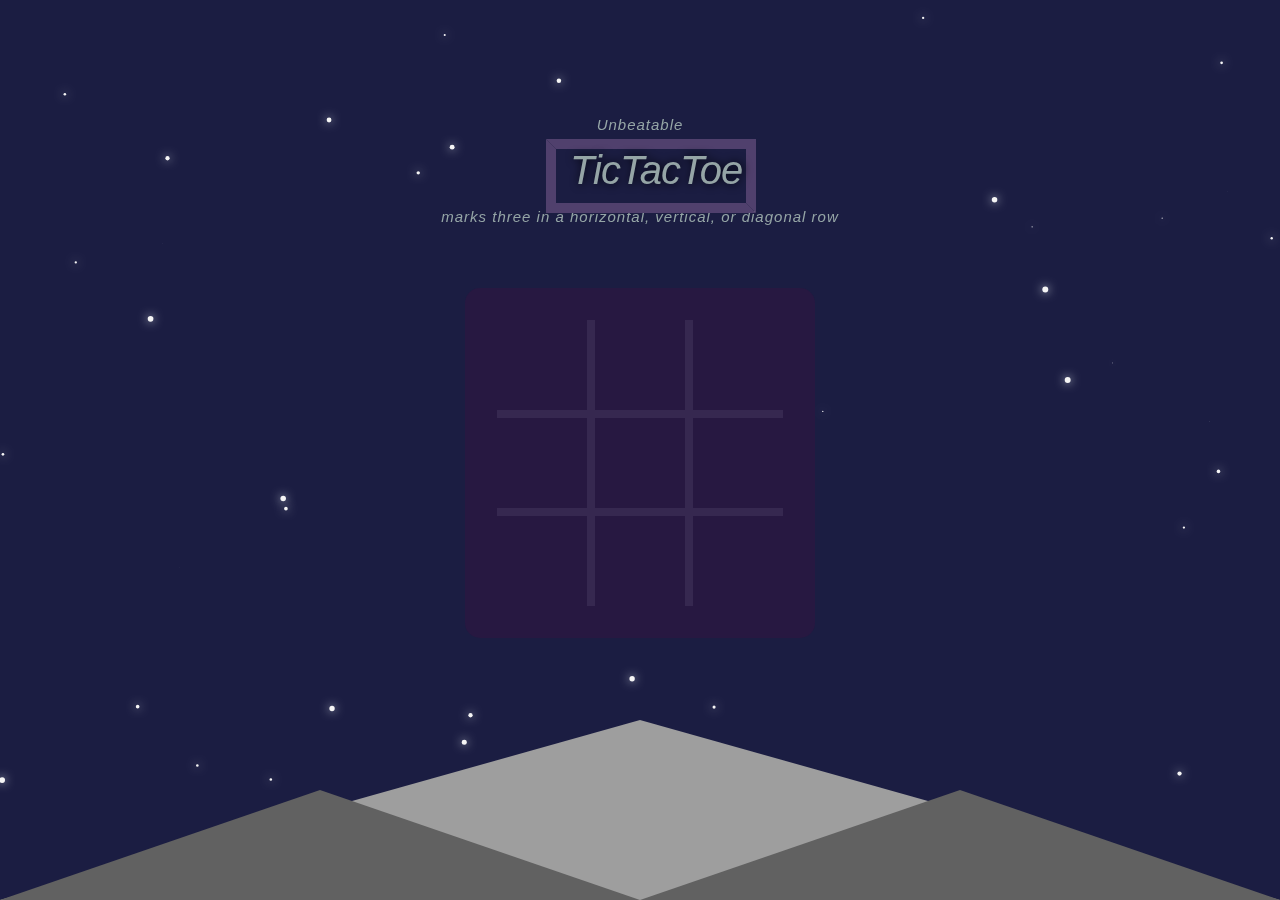
<file: index.html>
<!DOCTYPE html>
<html lang="en">
<head>
    <meta charset="UTF-8">
    <title>Title</title>
<link href="./css/index.css" rel="stylesheet"></head>
<body>
<canvas></canvas>
<header>
    <nav class="navigation">
        <a class="nav-brand" href="">WS</a>
        <div class="nav-toggle">
            <a id="nav-toggle-button"><span></span></a>
        </div>
<!--        <ul class="nav-list">-->
<!--            <li class="nav-list-item"><a class="nav-list-link">Home</a></li>-->
<!--            <li class="nav-list-item"><a class="nav-list-link">Projects</a></li>-->
<!--            <li class="nav-list-item"><a class="nav-list-link">About</a></li>-->
<!--            <li class="nav-list-item"><a class="nav-list-link">Contract</a></li>-->
<!--        </ul>-->
    </nav>
</header>
<div class="theatre-body">
    <div class="title">
        <p>Unbeatable</p><a href="#" target="_blank">TicTacToe </a>
        <p>marks three in a horizontal, vertical, or diagonal row</p>
    </div>
</div>
<div id="tictactoeapp">

</div>


<script type="text/javascript" src="./js/index.js"></script></body>
<!-- jquery -->
<script src="https://code.jquery.com/jquery-3.4.1.js" integrity="sha256-WpOohJOqMqqyKL9FccASB9O0KwACQJpFTUBLTYOVvVU=" crossorigin="anonymous"></script>
</html>
</file>
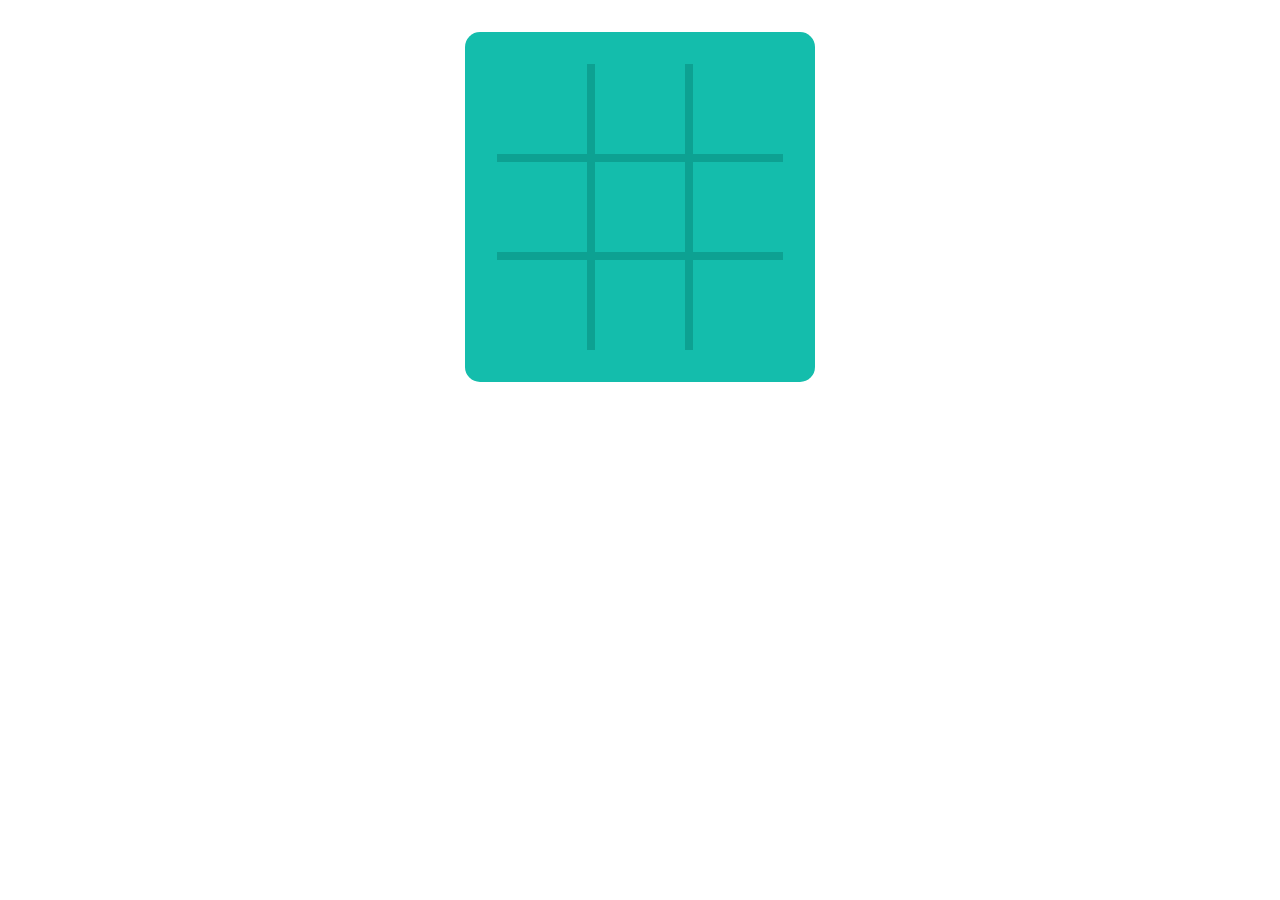
<file: projects/tictactoe/tictactoe.html>
<!DOCTYPE html>
<html lang="en">
<head>
    <meta charset="UTF-8">
    <title>tic tac toe</title>
    <link rel="stylesheet" href="tictactoe.css">
</head>
<body>
<div id="tictactoe">
    <table>
        <tbody>
        <tr>
            <td class="cell" id="0"></td>
            <td class="cell" id="1"></td>
            <td class="cell" id="2"></td>
        </tr>
        <tr>
            <td class="cell" id="3"></td>
            <td class="cell" id="4"></td>
            <td class="cell" id="5"></td>
        </tr>
        <tr>
            <td class="cell" id="6"></td>
            <td class="cell" id="7"></td>
            <td class="cell" id="8"></td>
        </tr>
        </tbody>
    </table>
    <div class="overCanvas">
        <p class="text"></p>
        <p class="button">Replay</p>
    </div>
</div>
<script src="tictactoe.js"></script>
</body>
</html>
</file>
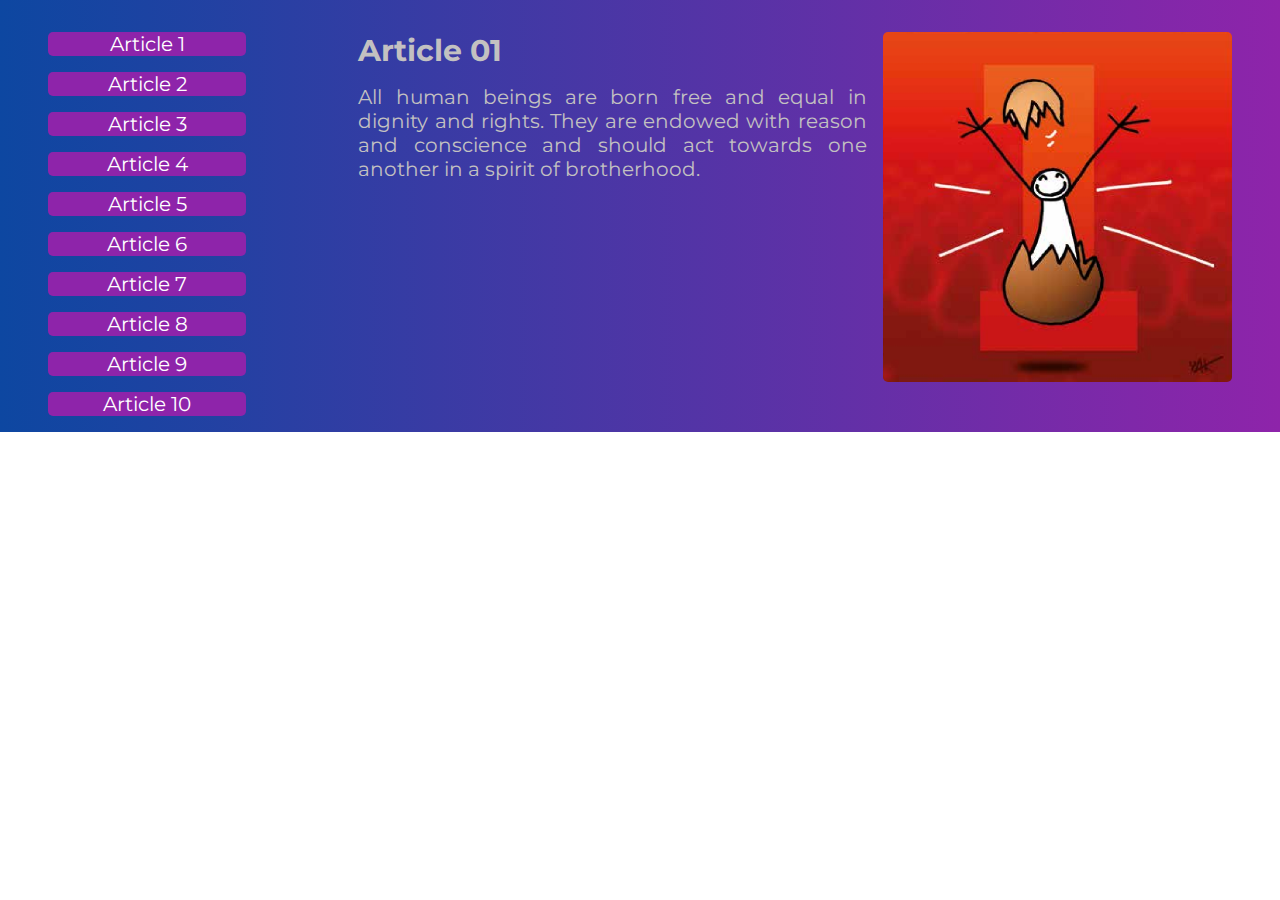
<file: reuseable_components/switching_component/switch01/switch.html>
<!DOCTYPE html>
<html lang="en">
<head>
    <meta charset="UTF-8">
    <link rel="stylesheet" href="switch.css">
    <title>Title</title>
</head>
<body>
<div class="switch-components">
    <ul class="switch-opts">
        <li class="switch-opt" data="1">Article 1</li>
        <li class="switch-opt" data="2">Article 2</li>
        <li class="switch-opt" data="3">Article 3</li>
        <li class="switch-opt" data="4">Article 4</li>
        <li class="switch-opt" data="5">Article 5</li>
        <li class="switch-opt" data="6">Article 6</li>
        <li class="switch-opt" data="7">Article 7</li>
        <li class="switch-opt" data="8">Article 8</li>
        <li class="switch-opt" data="9">Article 9</li>
        <li class="switch-opt" data="10">Article 10</li>
        <li class="switch-opt" data="11">Article 11</li>
        <li class="switch-opt" data="12">Article 12</li>
        <li class="switch-opt" data="13">Article 13</li>
        <li class="switch-opt" data="14">Article 14</li>
        <li class="switch-opt" data="15">Article 15</li>
        <li class="switch-opt" data="16">Article 16</li>
        <li class="switch-opt" data="17">Article 17</li>
        <li class="switch-opt" data="18">Article 18</li>
        <li class="switch-opt" data="19">Article 19</li>
        <li class="switch-opt" data="20">Article 20</li>
        <li class="switch-opt" data="21">Article 21</li>
        <li class="switch-opt" data="22">Article 22</li>
        <li class="switch-opt" data="23">Article 23</li>
        <li class="switch-opt" data="24">Article 24</li>
        <li class="switch-opt" data="25">Article 25</li>
        <li class="switch-opt" data="26">Article 26</li>
        <li class="switch-opt" data="27">Article 27</li>
        <li class="switch-opt" data="28">Article 28</li>
        <li class="switch-opt" data="29">Article 29</li>
        <li class="switch-opt" data="30">Article 30</li>
    </ul>
    <div class="switch-contents">
        <div class="switch-content" data="1">
            <div class="switch-content-paragraph">
                <h1>Article 01</h1>
                <p>
                    All human beings are born free and
                    equal in dignity and rights. They are
                    endowed with reason and conscience
                    and should act towards one another in a
                    spirit of brotherhood.
                </p>
            </div>
            <img class="switch-content-img" src="assets/images/article01.png" alt="article01"/>
        </div>
        <div class="switch-content" data="2">
            <div class="switch-content-paragraph">
                <h1>Article 02</h1>
                <p>
                    Everyone is entitled to all the rights and
                    freedoms set forth in this Declaration,
                    without distinction of any kind, such as
                    race, colour, sex, language, religion, political or other opinion, national or social
                    origin, property, birth or other status.
                    Furthermore, no distinction shall be
                    made on the basis of the political, jurisdictional or international status of the
                    country or territory to which a person
                    belongs, whether it be independent,
                    trust, non-self-governing or under any
                    other limitation of sovereignty.
                </p>
            </div>
            <img class="switch-content-img" src="assets/images/article02.png" alt="article02"/>
        </div>
        <div class="switch-content" data="3">
            <div class="switch-content-paragraph">
                <h1>Article 03</h1>
                <p>
                    Everyone has the right to life,
                    liberty and security of person.
                </p>
            </div>
            <img class="switch-content-img" src="assets/images/article03.png" alt="article03"/>
        </div>
        <div class="switch-content" data="4">
            <div class="switch-content-paragraph">
                <h1>Article 04</h1>
                <p>
                    No one shall be held in slavery or
                    servitude; slavery and the slave trade shall be prohibited in all their forms.
                </p>
            </div>
            <img class="switch-content-img" src="assets/images/article04.png" alt="article04"/>
        </div>
        <div class="switch-content" data="5">
            <div class="switch-content-paragraph">
                <h1>Article 05</h1>
                <p>
                    No one shall be subjected to torture or to
                    cruel, inhuman or degrading treatment or punishment.
                </p>
            </div>
            <img class="switch-content-img" src="assets/images/article05.png" alt="article05"/>
        </div>
        <div class="switch-content" data="6">
            <div class="switch-content-paragraph">
                <h1>Article 06</h1>
                <p>
                    Everyone has the right to recognition
                    everywhere as a person before the law.
                </p>
            </div>
            <img class="switch-content-img" src="assets/images/article06.png" alt="article06"/>
        </div>
        <div class="switch-content" data="7">
            <div class="switch-content-paragraph">
                <h1>Article 07</h1>
                <p>
                    All are equal before the law and are
                    entitled without any discrimination
                    to equal protection of the law. All are
                    entitled to equal protection against
                    any discrimination in violation of this
                    Declaration and against any incitement
                    to such discrimination.
                </p>
            </div>
            <img class="switch-content-img" src="assets/images/article07.png" alt="article07"/>
        </div>
        <div class="switch-content" data="8">
            <div class="switch-content-paragraph">
                <h1>Article 08</h1>
                <p>
                    Everyone has the right to an effective
                    remedy by the competent national tribunals for acts violating the fundamental
                    rights granted him by the constitution
                    or by law.
                </p>
            </div>
            <img class="switch-content-img" src="assets/images/article08.png" alt="article08"/>
        </div>
        <div class="switch-content" data="9">
            <div class="switch-content-paragraph">
                <h1>Article 09</h1>
                <p>
                    No one shall be subjected to
                    arbitrary arrest, detention or exile.
                </p>
            </div>
            <img class="switch-content-img" src="assets/images/article09.png" alt="article09"/>
        </div>
        <div class="switch-content" data="10">
            <div class="switch-content-paragraph">
                <h1>Article 10</h1>
                <p>
                    Everyone is entitled in full equality to
                    a fair and public hearing by an independent and impartial tribunal, in the determination of his rights and obligations
                    and of any criminal charge against him.
                </p>
            </div>
            <img class="switch-content-img" src="assets/images/article10.png" alt="article10"/>
        </div>
        <div class="switch-content" data="11">
            <div class="switch-content-paragraph">
                <h1>Article 11</h1>
                <p>
                    (1) Everyone charged with a penal
                    offence has the right to be presumed
                    innocent until proved guilty according
                    to law in a public trial at which he has
                    had all the guarantees necessary for his
                    defence.
                </p>
                <p>
                    (2) No one shall be held guilty of any
                    penal offence on account of any act or
                    omission which did not constitute a penal
                    offence, under national or international
                    law, at the time when it was committed.
                    Nor shall a heavier penalty be imposed
                    than the one that was applicable at the
                    time the penal offence was committed.
                </p>
            </div>
            <img class="switch-content-img" src="assets/images/article11.png" alt="article11"/>
        </div>
        <div class="switch-content" data="12">
            <div class="switch-content-paragraph">
                <h1>Article 12</h1>
                <p>
                    No one shall be subjected to arbitrary
                    interference with his privacy, family,
                    home or correspondence, nor to attacks
                    upon his honour and reputation. Everyone has the right to the protection of the
                    law against such interference or attacks.
                </p>
            </div>
            <img class="switch-content-img" src="assets/images/article12.png" alt="article12"/>
        </div>
        <div class="switch-content" data="13">
            <div class="switch-content-paragraph">
                <h1>Article 13</h1>
                <p>
                    (1) Everyone has the right to freedom
                    of movement and residence within the
                    borders of each State.
                </p>
                <p>
                    (2) Everyone has the right to leave any
                    country, including his own, and to
                    return to his country.
                </p>
            </div>
            <img class="switch-content-img" src="assets/images/article13.png" alt="article13"/>
        </div>
        <div class="switch-content" data="14">
            <div class="switch-content-paragraph">
                <h1>Article 14</h1>
                <p>
                    (1) Everyone has the right to seek and
                    to enjoy in other countries asylum from
                    persecution.
                </p>
                <p>
                    (2) This right may not be invoked in the
                    case of prosecutions genuinely arising
                    from non-political crimes or from acts
                    contrary to the purposes and principles
                    of the United Nations.
                </p>
            </div>
            <img class="switch-content-img" src="assets/images/article14.png" alt="article14"/>
        </div>
        <div class="switch-content" data="15">
            <div class="switch-content-paragraph">
                <h1>Article 15</h1>
                <p>
                    (1) Everyone has the right to a nationality.
                </p>
                <p>
                    (2) No one shall be arbitrarily deprived
                    of his nationality nor denied the right to
                    change his nationality
                </p>
            </div>
            <img class="switch-content-img" src="assets/images/article15.png" alt="article15"/>
        </div>
        <div class="switch-content" data="16">
            <div class="switch-content-paragraph">
                <h1>Article 16</h1>
                <p>
                    (1) Men and women of full age, without
                    any limitation due to race, nationality
                    or religion, have the right to marry and
                    to found a family. They are entitled to
                    equal rights as to marriage, during
                    marriage and at its dissolution.
                </p>
                <p>
                    (2) Marriage shall be entered into only
                    with the free and full consent of the
                    intending spouses.
                </p>
                <p>
                    (3) The family is the natural and fundamental group unit of society and is entitled to protection by society and the State.
                </p>
            </div>
            <img class="switch-content-img" src="assets/images/article16.png" alt="article16"/>
        </div>
        <div class="switch-content" data="17"><div class="switch-content-paragraph">
            <h1>Article 17</h1>
            <p>
                (1) Everyone has the right to own
                property alone as well as in association with others.
            </p>
            <p>
                (2) No one shall be arbitrarily deprived
                of his property.
            </p>
        </div>
            <img class="switch-content-img" src="assets/images/article17.png" alt="article17"/>
        </div>
        <div class="switch-content" data="18">
            <div class="switch-content-paragraph">
                <h1>Article 18</h1>
                <p>
                    Everyone has the right to freedom of
                    thought, conscience and religion; this
                    right includes freedom to change his
                    religion or belief, and freedom, either
                    alone or in community with others and
                    in public or private, to manifest his
                    religion or belief in teaching, practice,
                    worship and observance.
                </p>
            </div>
            <img class="switch-content-img" src="assets/images/article18.png" alt="article18"/>
        </div>
        <div class="switch-content" data="19">
            <div class="switch-content-paragraph">
                <h1>Article 19</h1>
                <p>
                    Everyone has the right to freedom
                    of opinion and expression; this right
                    includes freedom to hold opinions without interference and to seek, receive and
                    impart information and ideas through
                    any media and regardless of frontiers.
                </p>
            </div>
            <img class="switch-content-img" src="assets/images/article19.png" alt="article19"/>
        </div>
        <div class="switch-content" data="20">
            <div class="switch-content-paragraph">
                <h1>Article 20</h1>
                <p>
                    (1) Everyone has the right to freedom
                    of peaceful assembly and association.
                </p>
                <p>
                    (2) No one may be compelled to belong
                    to an association.
                </p>
            </div>
            <img class="switch-content-img" src="assets/images/article20.png" alt="article20"/>
        </div>
        <div class="switch-content" data="21"><div class="switch-content-paragraph">
            <h1>Article 21</h1>
            <p>
                (1) Everyone has the right to take part in
                the government of his country, directly
                or through freely chosen representatives.
            </p>
            <p>
                (2) Everyone has the right to equal access
                to public service in his country.
            </p>
            <p>
                (3) The will of the people shall be the
                basis of the authority of government;
                this will shall be expressed in periodic
                and genuine elections which shall be by
                universal and equal suffrage and shall be
                held by secret vote or by equivalent free
                voting procedures.
            </p>
        </div>
            <img class="switch-content-img" src="assets/images/article21.png" alt="article21"/>
        </div>
        <div class="switch-content" data="22">
            <div class="switch-content-paragraph">
                <h1>Article 22</h1>
                <p>
                    Everyone, as a member of society, has
                    the right to social security and is entitled to realization, through national
                    effort and international cooperation and
                    in accordance with the organization and
                    resources of each State, of the economic,
                    social and cultural rights indispensable
                    for his dignity and the free development
                    of his personality.
                </p>
            </div>
            <img class="switch-content-img" src="assets/images/article22.png" alt="article22"/>
        </div>
        <div class="switch-content" data="23"><div class="switch-content-paragraph">
            <h1>Article 23</h1>
            <p>
                (1) Everyone has the right to work, to
                free choice of employment, to just and
                favourable conditions of work and to
                protection against unemployment.
            </p>
            <p>
                (2) Everyone, without any discrimination, has the right to equal pay for
                equal work.
            </p>
            <p>
                (3) Everyone who works has the right
                to just and favourable remuneration
                ensuring for himself and his family an
                existence worthy of human dignity, and
                supplemented, if necessary, by other
                means of social protection.
            </p>
            <p>
                (4) Everyone has the right to form and
                to join trade unions for the protection of
                his interests.
            </p>
        </div>
            <img class="switch-content-img" src="assets/images/article23.png" alt="article23"/>
        </div>
        <div class="switch-content" data="24"><div class="switch-content-paragraph">
            <h1>Article 24</h1>
            <p>
                Everyone has the right to rest and
                leisure, including reasonable limitation
                of working hours and periodic holidays
                with pay.
            </p>
        </div>
            <img class="switch-content-img" src="assets/images/article24.png" alt="article24"/>
        </div>
        <div class="switch-content" data="25"><div class="switch-content-paragraph">
            <h1>Article 25</h1>
            <p>
                (1) Everyone has the right to a standard
                of living adequate for the health and
                well-being of himself and of his family,
                including food, clothing, housing and
                medical care and necessary social
                services, and the right to security in
                the event of unemployment, sickness,
                disability, widowhood, old age or other
                lack of livelihood in circumstances
                beyond his control.
            </p>
            <p>
                (2) Motherhood and childhood are entitled
                to special care and assistance. All children, whether born in or out of wedlock,
                shall enjoy the same social protection.
            </p>
        </div>
            <img class="switch-content-img" src="assets/images/article25.png" alt="article25"/>
        </div>
        <div class="switch-content" data="26"><div class="switch-content-paragraph">
            <h1>Article 26</h1>
            <p>
                (1) Everyone has the right to education.
                Education shall be free, at least in the
                elementary and fundamental stages.
                Elementary education shall be compulsory. Technical and professional education shall be made generally available
                and higher education shall be equally
                accessible to all on the basis of merit.
            </p>
            <p>
                (2) Education shall be directed to the
                full development of the human personality and to the strengthening of respect
                for human rights and fundamental freedoms. It shall promote understanding,
                tolerance and friendship among all
                nations, racial or religious groups, and
                shall further the activities of the United
                Nations for the maintenance of peace.
            </p>
            <p>
                (3) Parents have a prior right to choose
                the kind of education that shall be given
                to their children.
            </p>
        </div>
            <img class="switch-content-img" src="assets/images/article26.png" alt="article26"/>
        </div>
        <div class="switch-content" data="27"><div class="switch-content-paragraph">
            <h1>Article 27</h1>
            <p>
                (1) Everyone has the right freely to
                participate in the cultural life of the
                community, to enjoy the arts and to
                share in scientific advancement and its
                benefits.
                (2) Everyone has the right to the
                protection of the moral and material
                interests resulting from any scientific,
                literary or artistic production of which
                he is the author.
            </p>
        </div>
            <img class="switch-content-img" src="assets/images/article27.png" alt="article27"/>
        </div>
        <div class="switch-content" data="28"><div class="switch-content-paragraph">
            <h1>Article 28</h1>
            <p>
                Everyone is entitled to a social and
                international order in which the rights
                and freedoms set forth in this Declaration can be fully realized.
            </p>
        </div>
            <img class="switch-content-img" src="assets/images/article28.png" alt="article28"/>
        </div>
        <div class="switch-content" data="29"><div class="switch-content-paragraph">
            <h1>Article 29</h1>
            <p>
                (1) Everyone has duties to the community
                in which alone the free and full development of his personality is possible.
            </p>
            <p>
                (2) In the exercise of his rights and freedoms, everyone shall be subject only to
                such limitations as are determined by
                law solely for the purpose of securing
                due recognition and respect for the
                rights and freedoms of others and of
                meeting the just requirements of morality, public order and the general welfare
                in a democratic society.
            </p>
            <p>
                (3) These rights and freedoms may in no
                case be exercised contrary to the purposes
                and principles of the United Nations.
            </p>
        </div>
            <img class="switch-content-img" src="assets/images/article29.png" alt="article29"/>
        </div>
        <div class="switch-content" data="30">
            <div class="switch-content-paragraph">
                <h1>Article 30</h1>
                <p>
                    Nothing in this Declaration may be
                    interpreted as implying for any State,
                    group or person any right to engage in
                    any activity or to perform any act aimed
                    at the destruction of any of the rights
                    and freedoms set forth herein.
                </p>
            </div>
            <img class="switch-content-img" src="assets/images/article30.png" alt="article30"/>
        </div>
    </div>
</div>
<script src="switch.js"></script>
</body>
</html>
</file>
<file: css/index.css>
@import url(https://fonts.googleapis.com/css?family=Roboto:400,400i&display=swap);
@import url(https://fonts.googleapis.com/css?family=Montserrat:400i&display=swap);
body{
    margin:0;
    padding: 0;
    box-sizing: border-box;
}
canvas {
    top: 0;
    position: absolute;
    /*width: 100%;*/
    /*height: 100%;*/
    z-index: -1;
}



header {
    overflow-x: hidden;
}

.navigation {
    max-width: 120rem;
    width: 90%;
    margin: 2rem auto;
    display: -webkit-box;
    display: flex;
    flex-wrap: nowrap;
    -webkit-box-orient: horizontal;
    -webkit-box-direction: normal;
            flex-direction: row;
    -webkit-box-pack: justify;
            justify-content: space-between;
    -webkit-box-align: center;
            align-items: center;
}

.nav-brand {
    font-size: 30px;
    color: #95a5a6;
    text-decoration: none;
    font-family: "Montserrat", sans-serif;
    -webkit-transform: translateX(-100rem);
            transform: translateX(-100rem);
    -webkit-animation: slideIn 0.5s forwards;
            animation: slideIn 0.5s forwards;
}
.nav-brand span {
    color: crimson;
}

.nav-toggle {
    display: none;
    background-color: transparent;
    border: 1px solid transparent;
    border-radius: 0.25rem;
    -webkit-box-orient: horizontal;
    -webkit-box-direction: normal;
            flex-direction: row;
    -webkit-box-pack: center;
            justify-content: center;
    -webkit-box-align: center;
            align-items: center;
    -webkit-transform: translateX(100rem);
            transform: translateX(100rem);
    -webkit-animation: slideIn 0.5s forwards;
            animation: slideIn 0.5s forwards;
}

a#nav-toggle-button {
    height: 70px;
    width: 70px;
    display: -webkit-box;
    display: flex;
    -webkit-box-orient: vertical;
    -webkit-box-direction: normal;
            flex-direction: column;
    -webkit-box-pack: center;
            justify-content: center;
    -webkit-box-align: center;
            align-items: center;
    margin-right: 2rem;
}
#nav-toggle-button span {
    cursor: pointer;
    border-radius: 1px;
    height: 5px;
    width: 35px;
    background: #edf0f1;
    position: absolute;
    display: block;
    content: "";
    -webkit-transition: all 300ms ease-in-out;
    transition: all 300ms ease-in-out;
}
#nav-toggle-button span::before {
    top: -10px;
    cursor: pointer;
    border-radius: 1px;
    height: 5px;
    width: 35px;
    background: #edf0f1;
    position: absolute;
    display: block;
    content: "";
    -webkit-transition: all 300ms ease-in-out;
    transition: all 300ms ease-in-out;
}
#nav-toggle-button span::after {
    bottom: -10px;
    cursor: pointer;
    border-radius: 1px;
    height: 5px;
    width: 35px;
    background: #edf0f1;
    position: absolute;
    display: block;
    content: "";
    -webkit-transition: all 300ms ease-in-out;
    transition: all 300ms ease-in-out;
}
#nav-toggle-button.active span {
    background-color: transparent;
}
#nav-toggle-button.active span::before {
    top: 0;
    -webkit-transform: rotate(45deg);
            transform: rotate(45deg);
}
#nav-toggle-button.active span::after {
    top: 0;
    -webkit-transform: rotate(-45deg);
            transform: rotate(-45deg);
}

.nav-list {
    display: none;
    -webkit-box-orient: horizontal;
    -webkit-box-direction: normal;
            flex-direction: row;
    -webkit-box-pack: end;
            justify-content: flex-end;
    -webkit-box-align: center;
            align-items: center;
    list-style: none;
    flex-basis: 100%;
}

.collapse {
    display: block;
}

.nav-list-item {
    list-style: none;
    -webkit-transform: translateX(100rem);
            transform: translateX(100rem);
    -webkit-animation: slideIn 0.5s forwards;
            animation: slideIn 0.5s forwards;
}

ul.nav-list li.nav-list-item:nth-child(1) {
    -webkit-animation-delay: 0s;
            animation-delay: 0s;
}

ul.nav-list li.nav-list-item:nth-child(2) {
    -webkit-animation-delay: 0.5s;
            animation-delay: 0.5s;
}

ul.nav-list li.nav-list-item:nth-child(3) {
    -webkit-animation-delay: 1s;
            animation-delay: 1s;
}

ul.nav-list li.nav-list-item:nth-child(4) {
    -webkit-animation-delay: 1.5s;
            animation-delay: 1.5s;
}

.nav-list-link {
    position: relative;
    margin: 0 3rem;
    font-weight: 500;
    font-size: 20px;
    padding: 0.5rem 0;
    letter-spacing: 2px;
    font-family: "Montserrat", sans-serif;
    color: #95a5a6;
    text-decoration: none;
    cursor: pointer;
}

ul.nav-list li.nav-list-item a.nav-list-link:last-child {
    margin-right: 0;
}

a.nav-list-link::before,
a.nav-list-link::after {
    content: "";
    position: absolute;
    width: 100%;
    height: 2px;
    background-color: #50406D;
    left: 0;
    -webkit-transform: scaleX(0);
            transform: scaleX(0);
    -webkit-transition: all 0.5s;
    transition: all 0.5s;
}

a.nav-list-link::before {
    top: 0;
    -webkit-transform-origin: left;
            transform-origin: left;
}

a.nav-list-link::after {
    bottom: 0;
    -webkit-transform-origin: right;
            transform-origin: right;
}

a.nav-list-link:hover::before,
a.nav-list-link:hover::after {
    -webkit-transform: scaleX(1);
            transform: scaleX(1);
}

@-webkit-keyframes slideIn {
    from {
    }
    to {
        -webkit-transform: translateX(0);
                transform: translateX(0);
    }
}

@keyframes slideIn {
    from {
    }
    to {
        -webkit-transform: translateX(0);
                transform: translateX(0);
    }
}

/* Extra small devices (portrait phones, less than 576px)*/
@media (max-width: 575.98px) {
    .nav-toggle {
        display: block;
    }
    .navigation {
        flex-wrap: wrap;
    }
}

/* Small devices (landscape phones, 576px and up)*/
@media (min-width: 576px) and (max-width: 767.98px) {
    .nav-toggle {
        display: block;
    }
    .navigation {
        flex-wrap: wrap;
    }
    .nav-list {
        height: 100vh;
    }
    .nav-list-link {
        display: inline-block;
        margin: 2rem auto;
        font-weight: 500;
        font-size: 30px;
    }
}

/* Medium devices (tablets, 768px and up)*/
@media (min-width: 768px) and (max-width: 991.98px) {
    .nav-toggle {
        display: block;
    }
    .navigation {
        flex-wrap: wrap;
    }
    .nav-list {
        height: 100vh;
    }
    .nav-list-link {
        display: inline-block;
        margin: 2rem auto;
        font-weight: 500;
        font-size: 30px;
    }
}

/* Large devices (desktops, 992px and up) */
@media (min-width: 992px) {
    .nav-list {
        display: -webkit-box;
        display: flex;
    }
}

.theatre-body{
    display: -webkit-box;
    display: flex;
    -webkit-box-orient: horizontal;
    -webkit-box-direction: normal;
            flex-direction: row;
    -webkit-box-pack: center;
            justify-content: center;
    -webkit-box-align: center;
            align-items: center;
    align-content: center;
}

.theatre-body .title {
    position: relative;
    letter-spacing: -1px;
    z-index: -1;
}

.theatre-body .title a{
    font-size: 40px;
    font-weight: 400;
    color: #95a5a6;
    text-decoration: none;
    text-shadow: #010306 1px 0 10px;
    font-family: 'Lato', sans-serif;
    font-style: italic;
    text-align: center;
    letter-spacing: -1px;
    position: relative;
    left: calc(50% - 70px);
    display: inline-block;
}
.theatre-body .title p{
    font-size: 15px;
    font-weight: 400;
    color: #95a5a6;
    font-family: 'Lato', sans-serif;
    font-style: italic;
    letter-spacing: 1px;
    text-align: center;
}

.theatre-body .title a:before,
.theatre-body .title a:after{
    content: '';
    /*padding: .9em .4em;*/
    position: absolute;
    left: calc(-5% - 15px);
    width: 110%;
    height: 120%;
    top: -20%;
    border: 10px solid red;
    /*transform: translateX(-50%) translateY(-50%) rotate(0deg);*/
    -webkit-transform: rotate(0deg);
            transform: rotate(0deg);
    -webkit-animation: 10s infinite alternate ease-in-out spinningBorder;
            animation: 10s infinite alternate ease-in-out spinningBorder;
}

.theatre-body .title a:before {
    /*border-color: #d9524a #d9524a rgba(0, 0, 0, 0) rgba(0, 0, 0, 0);*/
    border-color: #50406D #50406D rgba(0, 0, 0, 0) rgba(0, 0, 0, 0);
    z-index: -2;
}

.theatre-body .title a:after{
    /*border-color: rgba(0, 0, 0, 0) rgba(0, 0, 0, 0) #d9524a #d9524a;*/
    border-color: rgba(0, 0, 0, 0) rgba(0, 0, 0, 0) #50406D #50406D;
    z-index: 0;
    /*box-shadow: 5px 5px 5px rgba(175, 88, 3, 0.4);*/
}

@-webkit-keyframes spinningBorder {
    0%{
        /*transform: translateX(-50%) translateY(-50%) rotate(0deg);*/
        -webkit-transform: rotate(0deg);
                transform: rotate(0deg);
    }
    100% {
        /*transform: translateX(-50%) translateY(-50%) rotate(360deg);*/
        -webkit-transform: rotate(360deg);
                transform: rotate(360deg);
    }
}

@keyframes spinningBorder {
    0%{
        /*transform: translateX(-50%) translateY(-50%) rotate(0deg);*/
        -webkit-transform: rotate(0deg);
                transform: rotate(0deg);
    }
    100% {
        /*transform: translateX(-50%) translateY(-50%) rotate(360deg);*/
        -webkit-transform: rotate(360deg);
                transform: rotate(360deg);
    }
}

#tictactoe {
    padding: 0;
    box-sizing: border-box;
    display: -webkit-box;
    display: flex;
    -webkit-box-orient: horizontal;
    -webkit-box-direction: normal;
            flex-direction: row;
    -webkit-box-pack: center;
            justify-content: center;
    margin: 3rem auto;
    font-family: Roboto sans-serif;
}

#tictactoe table{
    border-radius: 15px;
    padding: 2rem;
    border-spacing: 0;
    border-collapse: separate;
    background-color: #271841;
    color: rgba(149, 165, 166, 0.3);
    /*margin: 2rem auto;*/
    /*transition: opacity .5s cubic-bezier(0.4,0.0,1,1),transform .5s cubic-bezier(0.4,0.0,1,1),visibility .5s step-end;*/
}
#tictactoe .cell {
    border:  4px solid #362850;
    height: 90px;
    width: 90px;
    padding: 0;
    text-align: center;
    font-size: 70px;
    font-style: italic;
    font-family: 'Roboto', sans-serif;
    opacity: 1;
    -webkit-transition: all 0.5s cubic-bezier(0.4,0.0,1,1);
    transition: all 0.5s cubic-bezier(0.4,0.0,1,1);
    /*transition: opacity .5s cubic-bezier(0.4,0.0,1,1),transform .5s cubic-bezier(0.4,0.0,1,1),visibility .5s step-end;*/
}

.human {
    /*color:#545454;*/
    color: rgba(84, 84, 84, 1);
}

.ai {
    color: rgba(242, 235, 211, 1)
}



#tictactoe tr:first-child .cell {
    border-top: none;
}

#tictactoe tr:last-child .cell {
    border-bottom: none;
}

#tictactoe tr td:first-child {
    border-left: none;
}

#tictactoe tr td:last-child {
    border-right: none;
}

.gameOver {
    background-color: #0da192;
}

.overCanvas {
    /*display: none;*/
    /*display: inline-block;*/
    display:-webkit-box;
    display:flex;
    -webkit-box-orient: vertical;
    -webkit-box-direction: normal;
            flex-direction: column;
    -webkit-box-pack: space-evenly;
            justify-content: space-evenly;
    -webkit-box-align: center;
            align-items: center;
    visibility: hidden;
    width: 0;
    height: 0;
    border-radius: 15px;
    background-color: transparent;
    position: absolute;
    color: #ffffff;
    /*text-align: center;*/
    font-size: 2em;
    /*transition: all 0.6s cubic-bezier(0.4,0.0,1,1);*/
    -webkit-transition: all 0.6s ease-in-out;
    transition: all 0.6s ease-in-out;
}

.overCanvas .button {
    padding: 10px;
    border: none;
    border-radius: 5px;
    font-size: 20px;
    color: #ffffff;
    background-color: #2f3542;
    font-style: italic;
    cursor: pointer;
    -webkit-transition: all 0.3s ease-in-out;
    transition: all 0.3s ease-in-out;
}
.overCanvas .button:hover {
    color: #2f3542;
    background-color: #ffffff;
    text-decoration: none;
}

.overCanvasCollapse {
    width: 350px;
    height: 350px;
    background-color: rgba(52, 152, 219, 0.5);
    visibility: visible;
}


/*# sourceMappingURL=index.css.map*/
</file>
<file: projects/tictactoe/tictactoe.css>
@import url('https://fonts.googleapis.com/css?family=Roboto:400,400i&display=swap');

body{
    margin:0;
    padding: 0;
    box-sizing: border-box;
}
#tictactoe {
    padding: 0;
    box-sizing: border-box;
    display: flex;
    flex-direction: row;
    justify-content: center;
    margin: 2rem auto;
    font-family: Roboto sans-serif;
}

#tictactoe table{
    border-radius: 15px;
    padding: 2rem;
    border-spacing: 0;
    border-collapse: separate;
    background-color: #14bdac;
    color: rgba(149, 165, 166, 0.3);
    /*transition: opacity .5s cubic-bezier(0.4,0.0,1,1),transform .5s cubic-bezier(0.4,0.0,1,1),visibility .5s step-end;*/
}
#tictactoe .cell {
    border:  4px solid #0da192;
    height: 90px;
    width: 90px;
    padding: 0;
    text-align: center;
    font-size: 70px;
    font-style: italic;
    font-family: 'Roboto', sans-serif;
    opacity: 1;
    transition: all 0.5s cubic-bezier(0.4,0.0,1,1);
    /*transition: opacity .5s cubic-bezier(0.4,0.0,1,1),transform .5s cubic-bezier(0.4,0.0,1,1),visibility .5s step-end;*/
}

.human {
    /*color:#545454;*/
    color: rgba(84, 84, 84, 1);
}

.ai {
    color: rgba(242, 235, 211, 1)
}



#tictactoe tr:first-child .cell {
    border-top: none;
}

#tictactoe tr:last-child .cell {
    border-bottom: none;
}

#tictactoe tr td:first-child {
    border-left: none;
}

#tictactoe tr td:last-child {
    border-right: none;
}

.gameOver {
    background-color: #0da192;
}

.overCanvas {
    /*display: none;*/
    /*display: inline-block;*/
    display:flex;
    flex-direction: column;
    justify-content: space-evenly;
    align-items: center;
    visibility: hidden;
    width: 0;
    height: 0;
    border-radius: 15px;
    background-color: transparent;
    position: absolute;
    color: #ffffff;
    /*text-align: center;*/
    font-size: 2em;
    /*transition: all 0.6s cubic-bezier(0.4,0.0,1,1);*/
    transition: all 0.6s ease-in-out;
}

.overCanvas .button {
    padding: 10px;
    border: none;
    border-radius: 5px;
    font-size: 20px;
    color: #ffffff;
    background-color: #2f3542;
    font-style: italic;
    cursor: pointer;
    transition: all 0.3s ease-in-out;
}
.overCanvas .button:hover {
    color: #2f3542;
    background-color: #ffffff;
}

.overCanvasCollapse {
    width: 350px;
    height: 350px;
    background-color: rgba(52, 152, 219, 0.5);
    visibility: visible;
}
</file>
<file: reuseable_components/switching_component/switch01/switch.css>
@import url('https://fonts.googleapis.com/css?family=Montserrat:400,400i&display=swap');

*{
    margin: 0;
    padding: 0;
    box-sizing: border-box;
}

.switch-components{
    width: 100%;
    background-image: linear-gradient(90deg,rgb(13,71,161) 0%,rgb(142,36,170) 100%);
    display: flex;
    flex-direction: row;
    justify-content: flex-start;
    align-items: flex-start;
    font-family: 'Montserrat', sans-serif;
    color: #c3c1c1;
    font-size: 20px;
}

.switch-opts {
    margin: 1rem 2rem;
    width: 20%;
    flex-grow: 1;
    max-height: 400px;
    overflow-y: scroll;
    list-style: none;
}

.switch-opt {
    margin: 1rem 1rem;
    cursor: pointer;
    /*background-color:#3FD0D4;*/
    background-color: #8E24AA;
    border-radius: 5px;
    text-align: center;
    color: #FFFFFF;
}

.switch-contents{
    margin: 1rem 2rem;
    width: 80%;
    flex-grow: 2;
}


.switch-content {
    margin: 0 1rem;
    height: 0;
    overflow: auto;
    /*transition: all .5s ease-in-out;*/
    visibility: hidden;
    display: flex;
    box-sizing: border-box;
}
.switch-content h1 {
    font-size: 30px;
    margin: 1rem;
}

.switch-content p{
    margin: 1rem 1rem;
    text-align: justify;
}
.switch-content img{
    margin-top: 1rem;
    margin-right: auto;
    margin-left: auto;
    height: 350px;
    width: auto;
    border-radius: 5px;
}

.show {
    height: 100%;
    /*overflow: visible;*/
    /*position: relative;*/
    visibility: visible;
}
</file>
